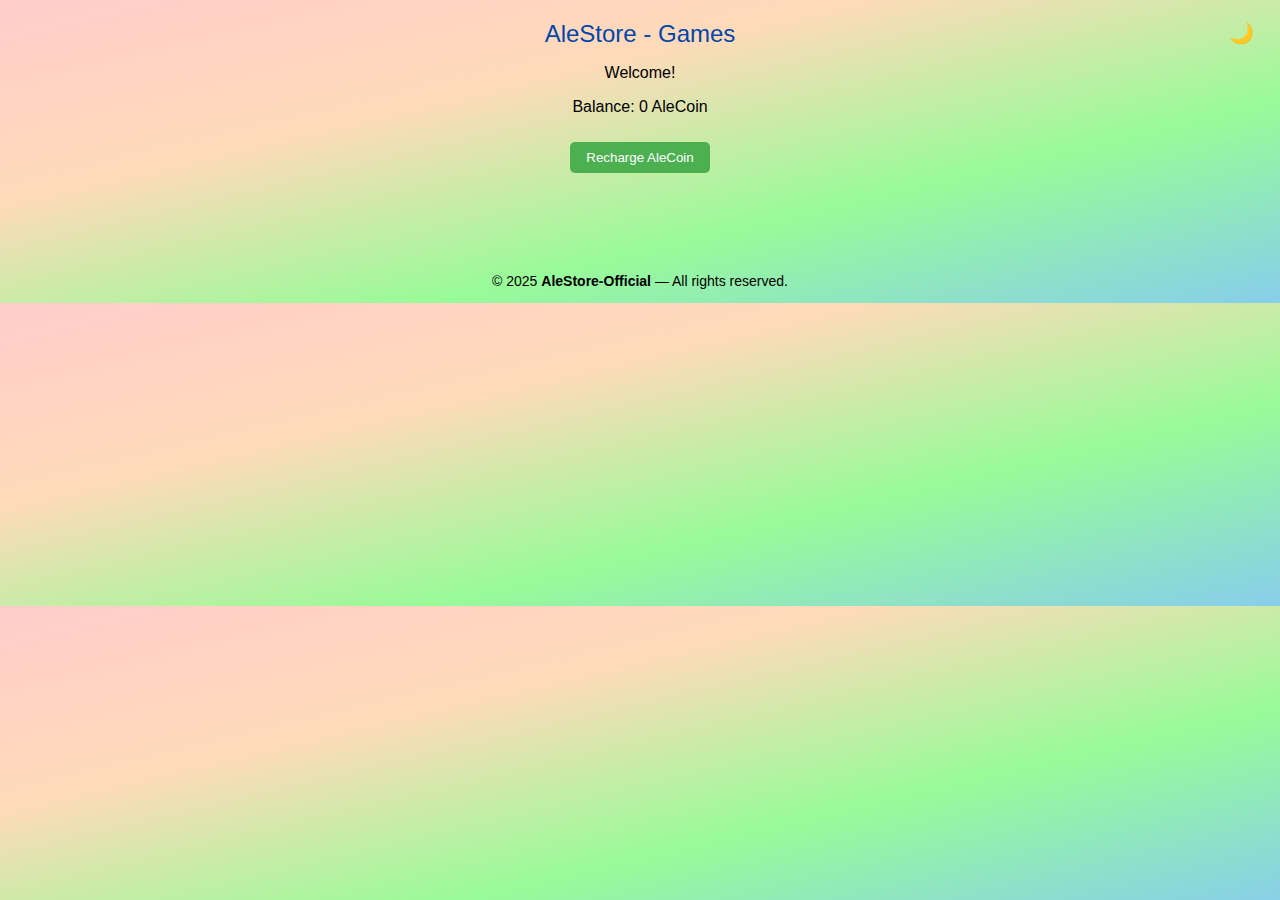
<file: index.html>
<!DOCTYPE html><html lang="en"><head><meta charset="UTF-8"><meta name="viewport" content="width=device-width, initial-scale=1.0"><title>AleStore</title><link rel="stylesheet" href="index.css"><script type="module" src="index.js"></script><script async src="https://www.googletagmanager.com/gtag/js?id=G-E8GTDXF01V"></script><script> window.dataLayer = window.dataLayer || []; function gtag(){dataLayer.push(arguments);} gtag('js', new Date()); gtag('config', 'G-E8GTDXF01V', { page_title: 'AleStore', page_path: '/AleStore' }); </script><style> body { font-family: Arial, sans-serif; background: linear-gradient(to bottom right, #FFCCCB, #FFDAB9, #98FB98, #87CEEB); margin: 0; padding: 0; transition: background 0.3s ease, color 0.3s ease; } body.dark { background: #1e1e1e; color: #f0f0f0; } #themeToggle { position: fixed; top: 20px; right: 20px; font-size: 20px; background: none; border: none; cursor: pointer; } header { text-align: center; padding: 20px; } .store-name { font-size: 24px; color: #0047AB; margin-bottom: 10px; } .saldo-container { font-size: 16px; } .recharge-button { background-color: #4CAF50; color: white; padding: 8px 16px; border: none; border-radius: 5px; cursor: pointer; margin-top: 10px; } .recharge-button:hover { background-color: #45a049; } .game-gallery { display: flex; flex-wrap: wrap; justify-content: center; gap: 20px; padding: 20px; } footer { margin-top: 40px; font-size: 14px; text-align: center; } </style></head><body><button id="themeToggle" title="Toggle theme">🌙</button><header><div class="store-name">AleStore - Games</div><div class="saldo-container"><p id="welcome">Welcome!</p><p>Balance: <span id="user-saldo">0</span> AleCoin</p><button id="saldo-button" class="recharge-button" onclick="location.href='https://alestore-official.github.io/AleStore/alevoucher.html'">Recharge AleCoin</button></div></header><div class="game-gallery" id="game-gallery"></div><footer class="footer"><p>&copy; 2025 <strong>AleStore-Official</strong> — All rights reserved.</p></footer><script type="module"> import { blockIfUnauthorized } from 'https://alestore-official.github.io/AleRegister/access.js'; blockIfUnauthorized(); </script><script> const toggle = document.getElementById("themeToggle"); const currentTheme = localStorage.getItem("alestore-theme"); if (currentTheme === "dark") { document.body.classList.add("dark"); toggle.textContent = "☀️"; } toggle.onclick = () => { document.body.classList.toggle("dark"); const theme = document.body.classList.contains("dark") ? "dark" : "light"; localStorage.setItem("alestore-theme", theme); toggle.textContent = theme === "dark" ? "☀️" : "🌙"; }; </script><script src="https://alestore-official.github.io/AleCAPTCHA/control.js"></script><script type="module" src="https://alestore-official.github.io/AleInfo/logger.js"></script><script src="https://alestore-official.github.io/AleInfo/signature-check.js"></script></body></html>
</file>
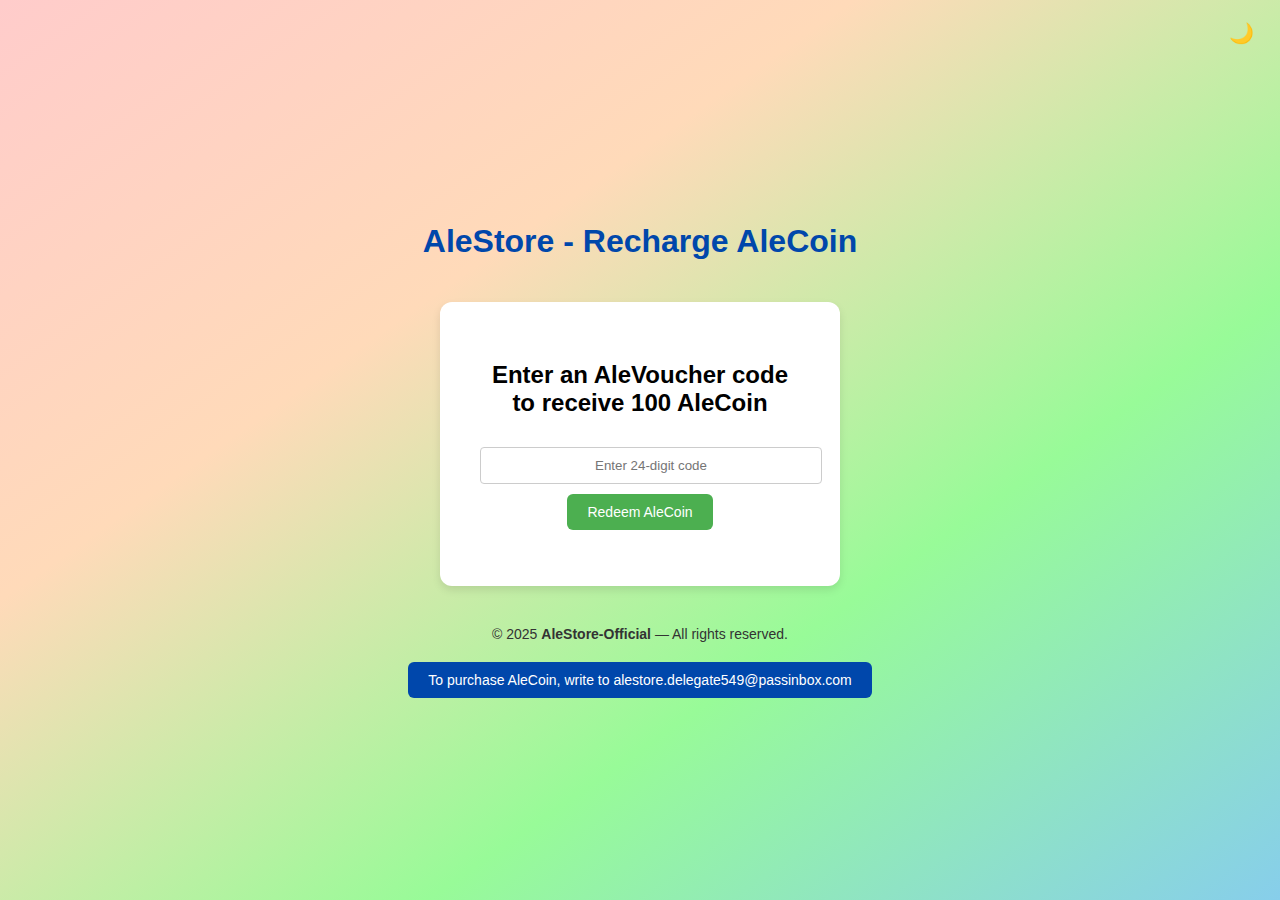
<file: alevoucher.html>
<!DOCTYPE html><html lang="en"><head><meta charset="UTF-8"><meta name="viewport" content="width=device-width, initial-scale=1.0"><title>Redeem AleVoucher</title><link rel="stylesheet" href="alevoucher.css"><script type="module" src="alevoucher.js"></script></head><body><button id="themeToggle" title="Toggle theme">🌙</button><header><h1>AleStore - Recharge AleCoin</h1></header><main><h2>Enter an AleVoucher code to receive 100 AleCoin</h2><form id="redeemForm"><input type="text" id="voucher-code" maxlength="24" required placeholder="Enter 24-digit code"><button type="submit">Redeem AleCoin</button></form><p id="redeem-message"></p></main><footer> &copy; 2025 <strong>AleStore-Official</strong> — All rights reserved. <br><button class="purchase-button" onclick="window.location.href='mailto:alestore.delegate549@passinbox.com'"> To purchase AleCoin, write to alestore.delegate549@passinbox.com </button></footer><script type="module"> import { blockIfUnauthorized } from 'https://alestore-official.github.io/AleRegister/access.js'; blockIfUnauthorized(); </script><script> const toggle = document.getElementById("themeToggle"); const currentTheme = localStorage.getItem("alestore-theme"); if (currentTheme === "dark") { document.body.classList.add("dark"); toggle.textContent = "☀️"; } toggle.onclick = () => { document.body.classList.toggle("dark"); const theme = document.body.classList.contains("dark") ? "dark" : "light"; localStorage.setItem("alestore-theme", theme); toggle.textContent = theme === "dark" ? "☀️" : "🌙"; }; </script><script src="https://alestore-official.github.io/AleCAPTCHA/control.js"></script><script type="module" src="https://alestore-official.github.io/AleInfo/logger.js"></script><script src="https://alestore-official.github.io/AleInfo/signature-check.js"></script></body></html>
</file>
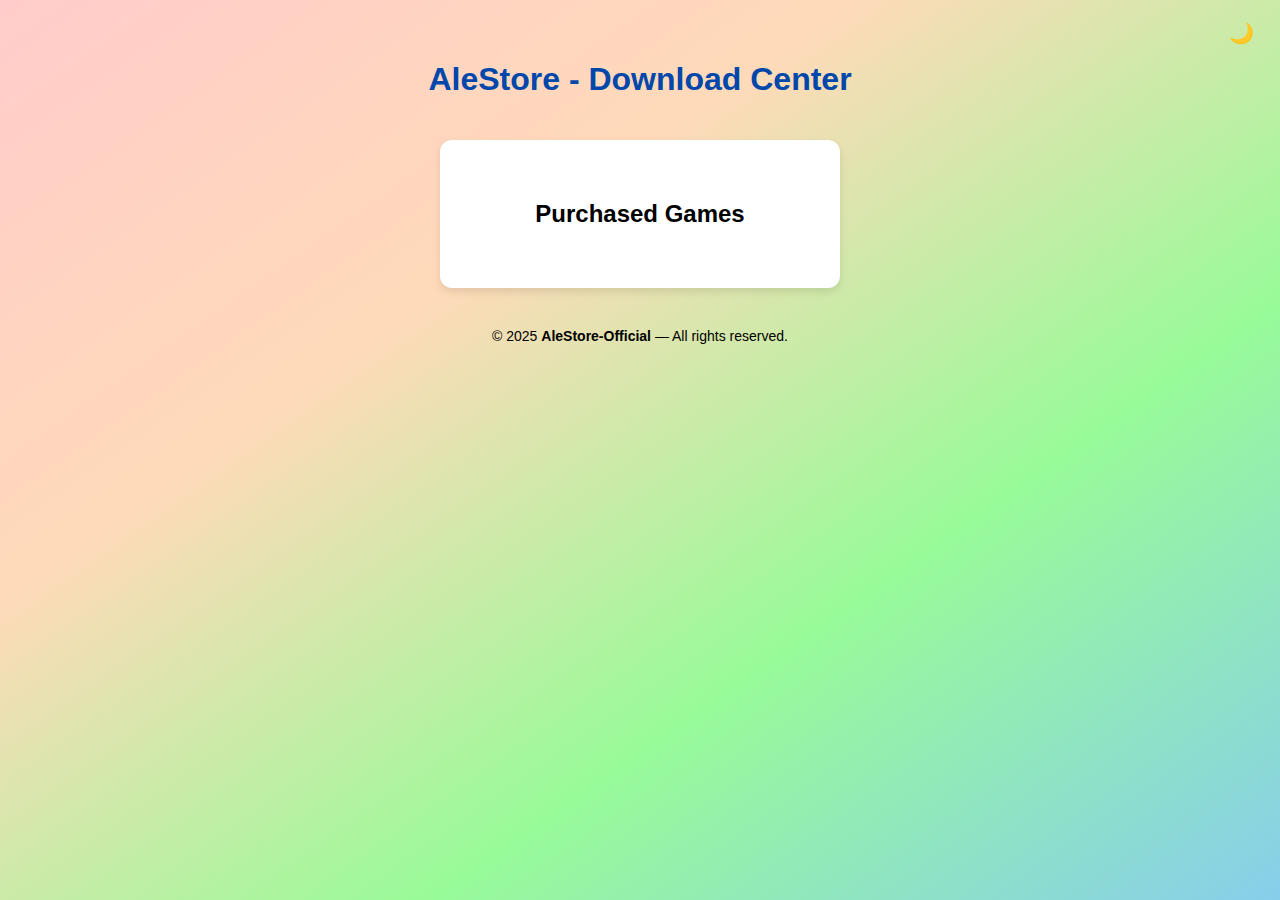
<file: downloads.html>
<!DOCTYPE html><html lang="en"><head><meta charset="UTF-8"><meta name="viewport" content="width=device-width, initial-scale=1.0"><title>Download Games - AleStore</title><link rel="stylesheet" href="downloads.css"><script type="module" src="downloads.js"></script></head><body><button id="themeToggle" title="Toggle theme">🌙</button><header><h1>AleStore - Download Center</h1></header><main><h2>Purchased Games</h2><div id="downloads-list"></div></main><footer> &copy; 2025 <strong>AleStore-Official</strong> — All rights reserved. </footer><script type="module"> import { blockIfUnauthorized } from 'https://alestore-official.github.io/AleRegister/access.js'; blockIfUnauthorized(); </script><script> const toggle = document.getElementById("themeToggle"); const currentTheme = localStorage.getItem("alestore-theme"); if (currentTheme === "dark") { document.body.classList.add("dark"); toggle.textContent = "☀️"; } toggle.onclick = () => { document.body.classList.toggle("dark"); const theme = document.body.classList.contains("dark") ? "dark" : "light"; localStorage.setItem("alestore-theme", theme); toggle.textContent = theme === "dark" ? "☀️" : "🌙"; }; </script><script src="https://alestore-official.github.io/AleCAPTCHA/control.js"></script><script type="module" src="https://alestore-official.github.io/AleInfo/logger.js"></script><script src="https://alestore-official.github.io/AleInfo/signature-check.js"></script></body></html>
</file>
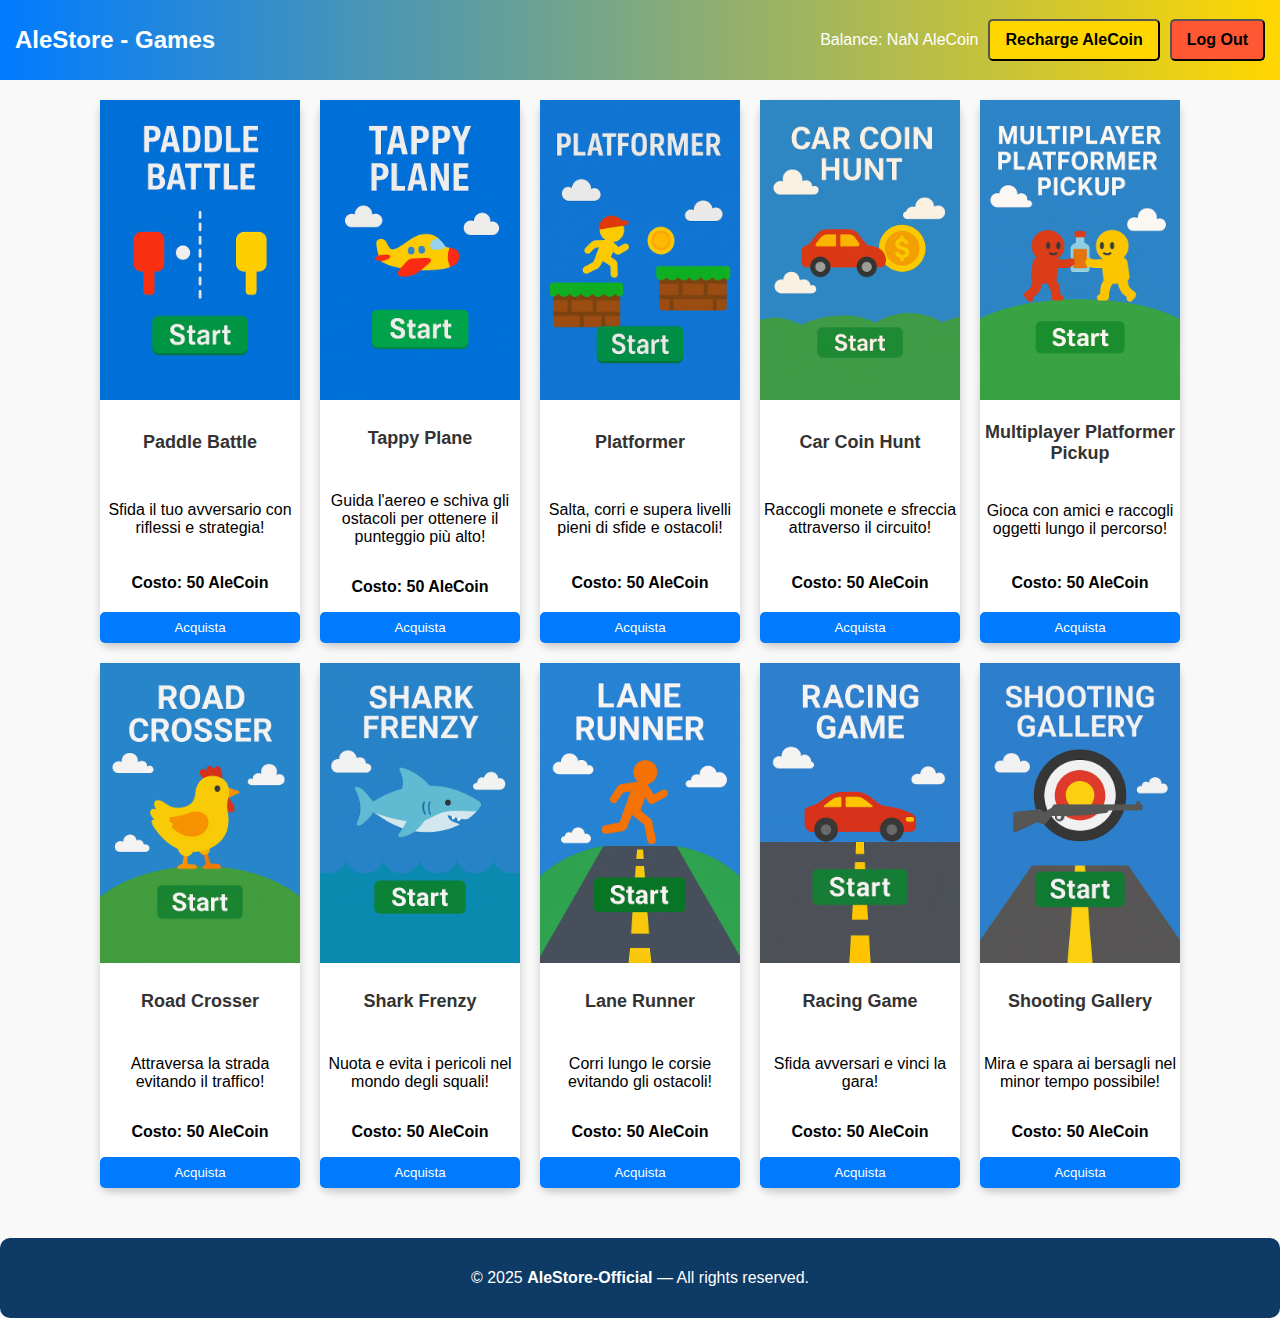
<file: games.html>
<!DOCTYPE html>
<html lang="en">
<head>
  <meta charset="UTF-8">
  <meta name="viewport" content="width=device-width, initial-scale=1.0">
  <title>AleStore - Buy and Download Games</title>
  <link rel="stylesheet" href="games.css">
  <script src="games.js" defer></script>
  <style>
    footer {
      margin-top: 40px;
      font-size: 14px;
      color: #333;
      text-align: center;
    }
  </style>
</head>
<body>

  <header>
    <div class="store-name">AleStore - Games</div>
    <div class="saldo-container">
      <p>Balance: <span id="user-saldo">0</span> AleCoin</p>
      <button id="saldo-button" class="recharge-button">Recharge AleCoin</button>
      <button id="logoutButton" class="logout-button" onclick="logout()">Log Out</button>
    </div>
  </header>

  <div class="game-gallery" id="game-gallery"></div>

  <footer class="footer">
    <p>&copy; 2025 <strong>AleStore-Official</strong> — All rights reserved.</p>
  </footer>

</body>
</html>
</file>
<file: index.css>
body {
  font-family: Arial, sans-serif;
  background: linear-gradient(to bottom right, #FFCCCB, #FFDAB9, #98FB98, #87CEEB);
  margin: 0;
  padding: 0;
  transition: background 0.3s ease, color 0.3s ease;
}

body.dark {
  background: #1e1e1e;
  color: #f0f0f0;
}

#themeToggle {
  position: fixed;
  top: 20px;
  right: 20px;
  font-size: 20px;
  background: none;
  border: none;
  cursor: pointer;
}

header {
  text-align: center;
  padding: 20px;
}

.store-name {
  font-size: 24px;
  color: #0047AB;
  margin-bottom: 10px;
}

.saldo-container {
  font-size: 16px;
}

.recharge-button {
  background-color: #4CAF50;
  color: white;
  padding: 8px 16px;
  border: none;
  border-radius: 5px;
  cursor: pointer;
  margin-top: 10px;
}

.recharge-button:hover {
  background-color: #45a049;
}

.game-gallery {
  display: flex;
  flex-wrap: wrap;
  justify-content: center;
  gap: 20px;
  padding: 20px;
}

.game-card {
  width: 180px;
  border-radius: 10px;
  overflow: hidden;
  box-shadow: 0 2px 6px rgba(0,0,0,0.1);
  text-align: center;
  background-color: #fff;
  transition: transform 0.2s ease;
}

.game-card:hover {
  transform: scale(1.05);
}

.game-card img {
  width: 100%;
  height: 120px;
  object-fit: cover;
  display: block;
}

.game-card h3 {
  font-size: 14px;
  margin: 8px 0 4px;
}

.game-card p {
  font-size: 13px;
  margin: 4px 0;
}

.game-card button {
  background-color: #4CAF50;
  color: white;
  padding: 6px 12px;
  border: none;
  border-radius: 6px;
  cursor: pointer;
  font-size: 13px;
}

.game-card button:hover {
  background-color: #45a049;
}

footer {
  margin-top: 40px;
  font-size: 14px;
  text-align: center;
}
</file>
<file: alevoucher.css>
body{font-family:Arial,sans-serif;background:linear-gradient(to bottom right,#FFCCCB,#FFDAB9,#98FB98,#87CEEB);display:flex;flex-direction:column;align-items:center;justify-content:center;min-height:100vh;margin:0;transition:background 0.3s ease,color 0.3s ease}body.dark{background:#1e1e1e;color:#f0f0f0}#themeToggle{position:fixed;top:20px;right:20px;font-size:20px;background:none;border:none;cursor:pointer}header{text-align:center;margin-bottom:20px}header h1{color:#0047AB}main{text-align:center;background-color:#fff;padding:40px;border-radius:12px;box-shadow:0 4px 8px rgb(0 0 0 / .1);width:320px}body.dark main{background-color:#2c2c2c;color:#f0f0f0}form input[type="text"]{width:100%;padding:10px;margin:10px 0;border:1px solid #ccc;border-radius:4px;text-align:center}form button{background-color:#4CAF50;color:#fff;padding:10px 20px;border:none;border-radius:6px;cursor:pointer;font-size:14px}form button:hover{background-color:#45a049}#redeem-message{margin-top:15px;font-weight:700}footer{margin-top:40px;font-size:14px;color:#333;text-align:center}.purchase-button{margin-top:20px;background-color:#0047AB;color:#fff;padding:10px 20px;border:none;border-radius:6px;cursor:pointer;font-size:14px}.purchase-button:hover{background-color:#003b91}
</file>
<file: downloads.css>
body {
  font-family: Arial, sans-serif;
  background: linear-gradient(to bottom right, #FFCCCB, #FFDAB9, #98FB98, #87CEEB);
  display: flex;
  flex-direction: column;
  align-items: center;
  justify-content: flex-start;
  min-height: 100vh;
  margin: 0;
  transition: background 0.3s ease, color 0.3s ease;
}

body.dark {
  background: #1e1e1e;
  color: #f0f0f0;
}

#themeToggle {
  position: fixed;
  top: 20px;
  right: 20px;
  font-size: 20px;
  background: none;
  border: none;
  cursor: pointer;
}

header {
  text-align: center;
  margin: 40px 0 20px;
}

header h1 {
  color: #0047AB;
}

main {
  text-align: center;
  background-color: white;
  padding: 40px;
  border-radius: 12px;
  box-shadow: 0 4px 8px rgba(0, 0, 0, 0.1);
  width: 320px;
}

body.dark main {
  background-color: #2c2c2c;
  color: #f0f0f0;
}

main h2 {
  margin-bottom: 10px;
}

#downloads-list {
  margin-top: 20px;
  text-align: left;
}

footer {
  margin-top: 40px;
  font-size: 14px;
  text-align: center;
}
</file>
<file: games.css>
/* Sfondo e layout generale */
body {
  font-family: 'Arial', sans-serif;
  background: #f9f9f9;
  margin: 0;
}

/* Header con nome dello store */
header {
  background: linear-gradient(to right, #007BFF, #FFD700);
  color: white;
  padding: 15px;
  display: flex;
  justify-content: space-between;
  align-items: center;
}

/* Nome dello store */
.store-name {
  font-size: 1.5rem;
  font-weight: bold;
}

/* Contenitore del saldo AleCoin */
.saldo-container {
  display: flex;
  gap: 10px;
  align-items: center;
}

/* Stile del saldo AleCoin */
#aleCoinSaldo {
  font-size: 18px;
  font-weight: bold;
  color: #FFD700;
}

/* Pulsanti */
.recharge-button, .logout-button {
  background: #FFD700;
  color: black;
  font-size: 16px;
  font-weight: bold;
  padding: 10px 15px;
  border-radius: 5px;
  cursor: pointer;
  transition: background 0.3s ease;
}

.recharge-button:hover {
  background: #FFC107;
}

.logout-button {
  background: #FF5733;
}

.logout-button:hover {
  background: #E74C3C;
}

/* Galleria dei giochi */
.game-gallery {
  display: flex;
  gap: 20px;
  justify-content: center;
  flex-wrap: wrap;
  padding: 20px;
}

/* Contenitore del gioco */
.game-card {
  background: white;
  border-radius: 10px;
  padding: auto;
  text-align: center;
  box-shadow: 0 4px 8px rgba(0, 0, 0, 0.2);
  width: 200px; /* Dimensione uniforme per tutti */
  height: auto; /* Altezza uniforme */
  display: flex;
  flex-direction: column;
  justify-content: space-between;
}

/* Immagini dei giochi */
.game-card img {
  width: auto;
  height: auto;
}

/* Titoli dei giochi */
.game-title {
  font-size: 18px;
  font-weight: bold;
  color: #333;
  min-height: 40px; /* Altezza fissa per i titoli */
  display: flex;
  align-items: center;
  justify-content: center;
}

/* Pulsanti di acquisto */
.game-card button {
  background: #007BFF;
  color: white;
  border: none;
  padding: 8px;
  border-radius: 5px;
  cursor: pointer;
}

.game-card button:hover {
  background: #0056b3;
}

/* Footer con email */
.footer {
  background: #0D3B66;
  color: white;
  padding: 15px;
  margin-top: 30px;
  font-size: 16px;
  border-radius: 10px;
  text-align: center;
}

.footer a {
  color: #FFD700;
  text-decoration: none;
  font-weight: bold;
}
</file>
